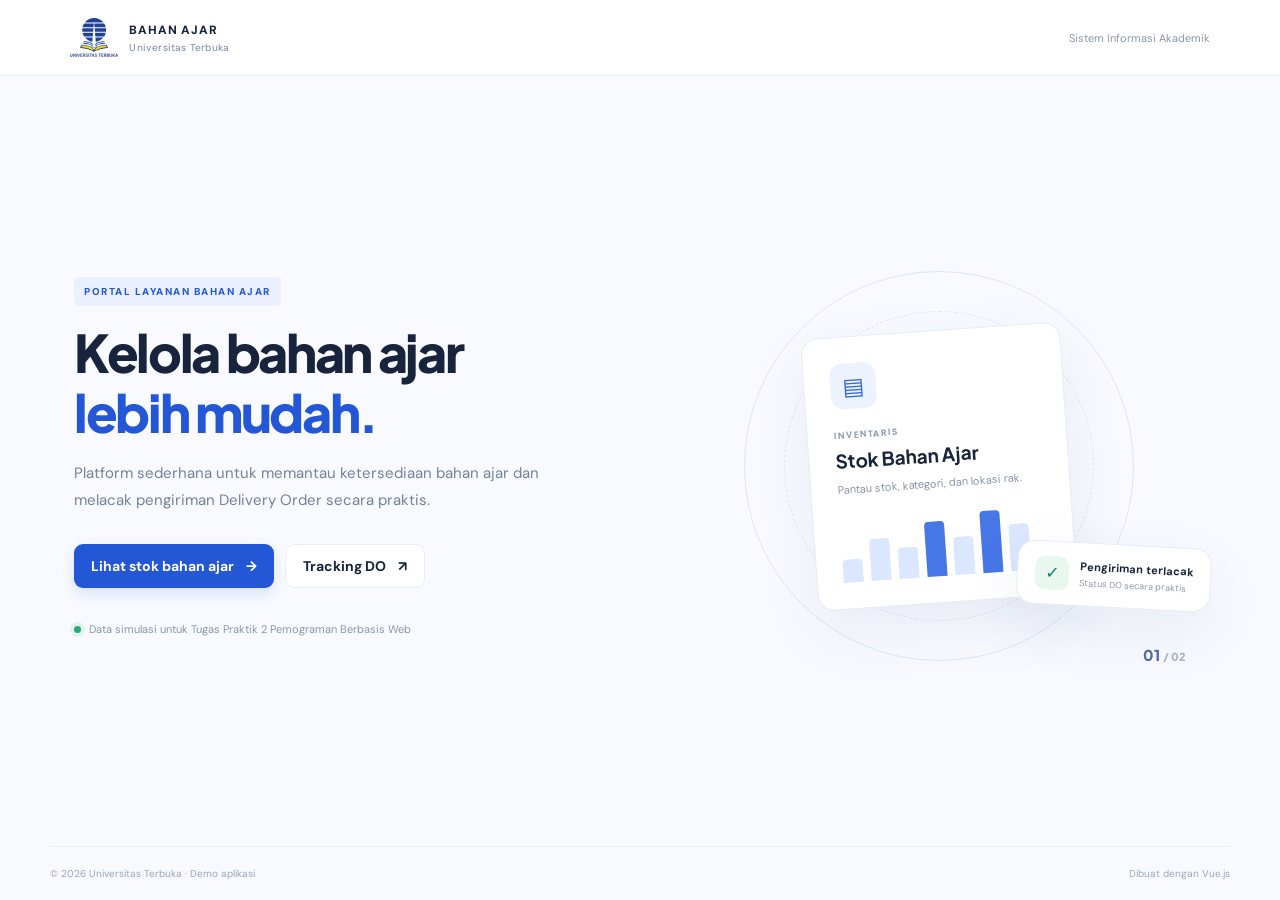
<file: index.html>
<!DOCTYPE html>
<html lang="id">
<head>
  <meta charset="UTF-8"><meta name="viewport" content="width=device-width, initial-scale=1.0">
  <title>UT Bahan Ajar | Beranda</title>
  <link rel="preconnect" href="https://fonts.googleapis.com"><link rel="preconnect" href="https://fonts.gstatic.com" crossorigin>
  <link href="https://fonts.googleapis.com/css2?family=DM+Sans:wght@400;500;600;700;800&family=Plus+Jakarta+Sans:wght@600;700;800&display=swap" rel="stylesheet">
  <link rel="stylesheet" href="css/style.css">
</head>
<body class="landing">
  <header class="topbar"><a class="brand" href="index.html"><img class="brand-logo" src="assets/Logo_Universitas_Terbuka.svg" alt="Logo Universitas Terbuka"><span>BAHAN AJAR<small>Universitas Terbuka</small></span></a><span class="topbar-note">Sistem Informasi Akademik</span></header>
  <main class="hero">
    <div class="hero-copy"><span class="eyebrow">PORTAL LAYANAN BAHAN AJAR</span><h1>Kelola bahan ajar<br><em>lebih mudah.</em></h1><p>Platform sederhana untuk memantau ketersediaan bahan ajar dan melacak pengiriman Delivery Order secara praktis.</p>
      <div class="hero-actions"><a class="btn btn-primary" href="stok.html">Lihat stok bahan ajar <span>→</span></a><a class="btn btn-light" href="tracking.html">Tracking DO <span>↗</span></a></div>
      <div class="hero-foot"><span class="live-dot"></span> Data simulasi untuk Tugas Praktik 2 Pemograman Berbasis Web</div>
    </div>
    <div class="hero-visual"><div class="visual-orbit orbit-one"></div><div class="visual-orbit orbit-two"></div><div class="visual-card card-main"><div class="visual-icon">▤</div><span class="visual-label">INVENTARIS</span><strong>Stok Bahan Ajar</strong><small>Pantau stok, kategori, dan lokasi rak.</small><div class="mini-bars"><i></i><i></i><i></i><i></i><i></i><i></i><i></i></div></div><div class="visual-card card-float"><div class="float-icon">✓</div><div><strong>Pengiriman terlacak</strong><small>Status DO secara praktis</small></div></div><div class="visual-number">01 <span>/ 02</span></div></div>
  </main>
  <footer class="site-footer"><span>© 2026 Universitas Terbuka · Demo aplikasi</span><span>Dibuat dengan Vue.js</span></footer>
</body></html>
</file>
<file: css/style.css>
:root{--ink:#17243b;--muted:#748198;--line:#e8edf4;--blue:#2457d6;--blue2:#3975f6;--bg:#f5f7fb;--green:#16845b;--orange:#c77a17;--red:#d34b55}
*{box-sizing:border-box}body{margin:0;background:var(--bg);color:var(--ink);font-family:"DM Sans",sans-serif;font-size:14px}a{text-decoration:none;color:inherit}button,input,select,textarea{font:inherit}[v-cloak]{display:none}.topbar{height:76px;background:#fff;border-bottom:1px solid var(--line);display:flex;align-items:center;padding:0 max(calc((100% - 1180px)/2),5.5%);gap:42px}.brand{display:flex;align-items:center;gap:11px;font-weight:800;letter-spacing:.07em;font-size:12px}.brand small{display:block;color:#8994a8;font-size:10px;font-weight:500;letter-spacing:.02em;margin-top:3px}.brand-logo{width:48px;height:48px;object-fit:contain;display:block;flex:none}.nav{display:flex;gap:28px;height:100%;align-items:center}.nav a{height:100%;display:flex;align-items:center;color:#7d899c;font-weight:600;border-bottom:2px solid transparent}.nav a.active{color:var(--blue);border-color:var(--blue)}.nav-home{margin-left:auto;color:#7d899c;font-size:12px;font-weight:600}.page-wrap{max-width:1180px;margin:42px auto 70px;padding:0 24px}.page-heading{display:flex;justify-content:space-between;align-items:flex-end;margin-bottom:27px}.eyebrow{font-size:10px;letter-spacing:.15em;color:var(--blue);font-weight:800}.page-heading h1,.hero h1{font:800 32px "Plus Jakarta Sans";letter-spacing:-.045em;margin:8px 0}.page-heading p,.panel-head p{margin:0;color:var(--muted);font-size:13px}.btn{border:0;border-radius:9px;padding:12px 17px;display:inline-flex;align-items:center;justify-content:center;gap:12px;font-weight:700;cursor:pointer;transition:.18s}.btn:hover{transform:translateY(-1px)}.btn-primary{background:var(--blue);color:white;box-shadow:0 6px 14px #2457d626}.btn-primary:hover{background:#1949c2}.btn-light{background:#fff;color:var(--ink);border:1px solid var(--line)}.btn-outline{background:#fff;color:#53627a;border:1px solid #dce3ed}.stats-grid{display:grid;grid-template-columns:repeat(4,1fr);gap:15px;margin-bottom:22px}.stat-card{background:#fff;border:1px solid var(--line);border-radius:13px;padding:18px;display:flex;gap:14px;align-items:center;box-shadow:0 3px 12px #192b4b05}.stat-icon{width:40px;height:40px;border-radius:11px;display:grid;place-items:center;font-size:19px;font-weight:800}.stat-icon.blue{background:#edf2ff;color:#3565d8}.stat-icon.green{background:#e8f7f0;color:#16845b}.stat-icon.orange{background:#fff4e6;color:#c77a17}.stat-icon.red{background:#fff0f0;color:#d34b55}.stat-card small,.stat-sub{display:block;color:var(--muted);font-size:11px}.stat-card strong{display:block;font:800 23px "Plus Jakarta Sans";margin:2px 0}.stat-sub{font-size:10px}.panel{background:#fff;border:1px solid var(--line);border-radius:14px;box-shadow:0 4px 16px #192b4b05}.panel-head{padding:22px 23px 17px;display:flex;align-items:center;justify-content:space-between}.panel-head h2{font:700 16px "Plus Jakarta Sans";margin:0 0 5px}.panel-head p{font-size:12px}.result-count,.timeline-count{font-size:11px;color:#7a879a;background:#f3f6fa;padding:7px 10px;border-radius:7px}.filter-row{display:flex;align-items:flex-end;gap:13px;flex-wrap:wrap;padding:0 23px 18px}.field{display:flex;flex-direction:column;gap:7px;min-width:145px;flex:1}.field>span{font-size:11px;font-weight:700;color:#59677d}.field input,.field select,.field textarea{width:100%;border:1px solid #dfe5ee;border-radius:8px;padding:10px 11px;color:#26344b;background:#fff;outline:none;min-height:39px}.field input:focus,.field select:focus,.field textarea:focus{border-color:#7da1f7;box-shadow:0 0 0 3px #3975f614}.field input:disabled{background:#f3f5f8;color:#758197}.field textarea{resize:vertical}.check-field{display:flex;align-items:center;gap:7px;color:#59677d;font-size:11px;white-space:nowrap;padding:11px 0}.check-field input{accent-color:var(--blue);width:15px;height:15px}.btn-reset{padding:10px 12px;font-size:11px}.table-wrap{overflow-x:auto}table{width:100%;border-collapse:collapse;min-width:950px}thead{background:#f8faff}th{text-align:left;color:#8994a8;font-size:9px;letter-spacing:.08em;font-weight:800;padding:12px 13px;border-top:1px solid var(--line);border-bottom:1px solid var(--line)}th:first-child,td:first-child{padding-left:23px}td{padding:14px 13px;border-bottom:1px solid #eff2f6;color:#59677d;font-size:11px;vertical-align:middle}.course-code{font-size:10px;color:var(--blue);font-weight:800;letter-spacing:.04em;margin-bottom:4px}.course-title{font-size:12px;color:#27354b}.category-tag{background:#f1f4f9;padding:5px 8px;border-radius:6px;font-size:10px;color:#59677d;white-space:nowrap}.rack{font-family:monospace;color:#52617a;background:#f7f8fb;padding:5px 7px;border-radius:5px}.muted{color:#9aa4b4}.status{display:inline-flex;align-items:center;gap:5px;border-radius:30px;padding:5px 8px;font-size:10px;font-weight:700;white-space:nowrap}.status i{font-style:normal;font-size:11px}.status.success{background:#eaf7f0;color:#16845b}.status.warning{background:#fff4e5;color:#bd7418}.status.danger{background:#fff0f0;color:#d34b55}.status.info{background:#edf3ff;color:#3565d8}.note{font-size:10px;color:#778399}.icon-btn,.close-btn{border:0;background:#f1f5fb;color:#526783;width:30px;height:30px;border-radius:8px;cursor:pointer}.icon-btn:hover{background:#e7efff;color:var(--blue)}.table-foot{padding:13px 23px;color:#8a95a7;font-size:10px;display:flex;justify-content:space-between}.empty-state{text-align:center;padding:35px!important;color:#929daf}.modal-backdrop{position:fixed;inset:0;background:#14213b80;display:grid;place-items:center;padding:20px;z-index:5}.modal{width:min(650px,100%);background:#fff;border-radius:16px;padding:24px;box-shadow:0 20px 70px #111d3540;max-height:90vh;overflow:auto}.modal-head{display:flex;justify-content:space-between;align-items:flex-start;margin-bottom:20px}.modal-head h2{font:700 19px "Plus Jakarta Sans";margin:6px 0}.close-btn{font-size:21px;width:32px;height:32px}.form-grid{display:grid;grid-template-columns:1fr 1fr;gap:15px}.field.full{grid-column:1/-1}.modal-actions{display:flex;justify-content:flex-end;gap:9px;margin-top:21px}.form-error{color:#c33b48;font-size:12px;margin:13px 0 0}.toast{position:fixed;right:24px;bottom:24px;background:#172b4d;color:white;padding:13px 18px;border-radius:9px;box-shadow:0 8px 30px #172b4d35;z-index:10;font-size:12px}.tracking-layout{display:grid;grid-template-columns:.95fr 1.05fr;gap:18px}.tracking-search,.timeline-panel{min-height:310px}.tracking-search>.field{margin:0 23px 20px}.search-icon{font-size:25px;color:#8290a7}.do-summary{margin:0 23px 22px;background:#f8faff;border:1px solid #e9eef7;border-radius:11px;padding:15px}.summary-top{display:flex;align-items:center;justify-content:space-between;padding-bottom:13px;border-bottom:1px solid #e7edf5}.summary-top small,.summary-grid small,.package-detail small{display:block;color:#8c98aa;font-size:9px;font-weight:800;letter-spacing:.08em;margin-bottom:5px}.summary-top strong{font:800 15px "Plus Jakarta Sans";color:var(--blue)}.summary-grid{display:grid;grid-template-columns:1fr 1fr;gap:15px;padding:15px 0}.summary-grid strong{font-size:11px;color:#34435a}.package-line{display:flex;justify-content:space-between;padding:9px 0;border-top:1px solid #e7edf5;color:#8290a4;font-size:11px}.package-line strong{color:#35445b}.package-line .price{color:var(--blue)}.timeline{padding:5px 24px 22px}.timeline-item{display:flex;gap:14px;position:relative;padding:0 0 24px 2px}.timeline-item:not(:last-child):before{content:"";position:absolute;left:6px;top:14px;bottom:-1px;width:1px;background:#dce5f4}.timeline-dot{width:13px;height:13px;border-radius:50%;background:#d9e2f3;border:3px solid #edf2fb;flex:none;position:relative;z-index:1}.timeline-dot.latest{background:#2c65e4;box-shadow:0 0 0 4px #e8efff}.timeline-item strong{font-size:12px;color:#39485f;display:block;margin:0 0 5px}.timeline-item small{font-size:10px;color:#929daf}.new-do-panel{margin-top:20px;padding-bottom:22px}.new-do-panel .form-grid{padding:0 23px}.new-do-panel .modal-actions,.new-do-panel .form-error{margin-left:23px;margin-right:23px}.package-detail{margin:18px 23px 0;padding:15px;background:#f7f9fd;border:1px solid #e8edf5;border-radius:10px}.package-detail>div:first-child strong{font-size:12px}.package-content{display:flex;gap:7px;margin:12px 0}.package-content span{font-size:10px;color:#47618e;background:#eaf0fc;padding:6px 9px;border-radius:6px}.package-total{border-top:1px solid #e3e9f2;padding-top:11px;display:flex;justify-content:space-between;color:#7b8799;font-size:11px}.package-total strong{color:var(--blue);font-size:14px}
.landing{background:#f8faff;min-height:100vh;display:flex;flex-direction:column}.landing .topbar{padding-left:max(calc((100% - 1180px)/2),5.5%);padding-right:max(calc((100% - 1180px)/2),5.5%)}.topbar-note{margin-left:auto;color:#8a96a8;font-size:11px}.hero{max-width:1180px;width:100%;margin:auto;padding:80px 24px 70px;display:grid;grid-template-columns:1fr 1fr;align-items:center;gap:65px;min-height:650px}.hero-copy{padding-bottom:15px}.hero .eyebrow{background:#eaf0ff;border-radius:5px;padding:8px 10px}.hero h1{font-size:52px;line-height:1.15;margin:24px 0 18px}.hero h1 em{font-style:normal;color:var(--blue)}.hero-copy>p{font-size:15px;line-height:1.8;color:#748198;max-width:470px}.hero-actions{display:flex;gap:11px;margin-top:30px}.hero-foot{margin-top:34px;color:#8a96a8;font-size:11px;display:flex;align-items:center;gap:8px}.live-dot{width:7px;height:7px;border-radius:50%;background:#27aa77;box-shadow:0 0 0 4px #27aa771c}.hero-visual{height:420px;position:relative;display:grid;place-items:center}.visual-orbit{position:absolute;border:1px solid #dce6fa;border-radius:50%;width:390px;height:390px}.orbit-two{width:310px;height:310px;border-style:dashed}.visual-card{position:absolute;background:#fff;border:1px solid #e6ecf6;border-radius:17px;box-shadow:0 22px 60px #233b7014}.card-main{width:260px;padding:26px;transform:rotate(-4deg)}.visual-icon{width:46px;height:46px;border-radius:13px;background:#edf2ff;color:#3264df;display:grid;place-items:center;font-size:23px;margin-bottom:20px}.visual-label{font-size:9px;letter-spacing:.14em;color:#8b98ad;font-weight:800;display:block}.card-main strong{font:700 19px "Plus Jakarta Sans";display:block;margin:7px 0}.card-main small{color:#8793a6;font-size:11px}.mini-bars{height:65px;display:flex;align-items:flex-end;gap:8px;margin-top:20px}.mini-bars i{display:block;width:20px;border-radius:4px 4px 0 0;background:#dbe6ff;height:35%}.mini-bars i:nth-child(2){height:65%}.mini-bars i:nth-child(3){height:48%}.mini-bars i:nth-child(4){height:85%;background:#4777e7}.mini-bars i:nth-child(5){height:58%}.mini-bars i:nth-child(6){height:95%;background:#4777e7}.mini-bars i:nth-child(7){height:72%}.card-float{right:-5px;bottom:68px;padding:14px 17px;display:flex;align-items:center;gap:11px;transform:rotate(3deg)}.float-icon{width:34px;height:34px;background:#e8f7ef;color:#16845b;border-radius:10px;display:grid;place-items:center;font-size:17px}.card-float strong{font-size:11px;display:block}.card-float small{font-size:9px;color:#8b97a8;display:block;margin-top:4px}.visual-number{position:absolute;bottom:12px;right:20px;font:800 15px "Plus Jakarta Sans";color:#526b9c}.visual-number span{color:#a6b1c2;font-size:11px}.site-footer{max-width:1180px;width:calc(100% - 48px);margin:0 auto;padding:20px 0;border-top:1px solid #e7edf6;color:#9aa5b6;font-size:10px;display:flex;justify-content:space-between}
@media(max-width:800px){.topbar{padding:0 20px;gap:20px}.nav{gap:14px}.nav-home{display:none}.page-wrap{margin-top:28px}.stats-grid{grid-template-columns:1fr 1fr}.tracking-layout{grid-template-columns:1fr}.hero{grid-template-columns:1fr;padding-top:55px;gap:20px}.hero h1{font-size:42px}.hero-visual{height:360px}.topbar-note{display:none}}
@media(max-width:520px){.topbar{height:66px}.brand{font-size:10px}.nav{margin-left:auto;gap:12px}.nav a{font-size:10px}.page-heading{align-items:flex-start;gap:14px;flex-direction:column}.page-heading h1{font-size:27px}.stats-grid{gap:9px}.stat-card{padding:12px;gap:9px}.stat-icon{width:33px;height:33px}.stat-card strong{font-size:20px}.filter-row{padding:0 15px 15px}.filter-row .field{min-width:calc(50% - 8px)}.check-field{white-space:normal;flex:1 1 45%}.panel-head{padding:18px 15px}.table-foot{padding:12px 15px}.form-grid{grid-template-columns:1fr}.field.full{grid-column:auto}.modal{padding:18px}.new-do-panel .form-grid{padding:0 15px}.summary-grid{gap:12px}.hero h1{font-size:38px}.hero-actions{flex-wrap:wrap}.hero-visual{transform:scale(.88);margin:0 -25px}.site-footer{gap:10px;flex-wrap:wrap}}
</file>
